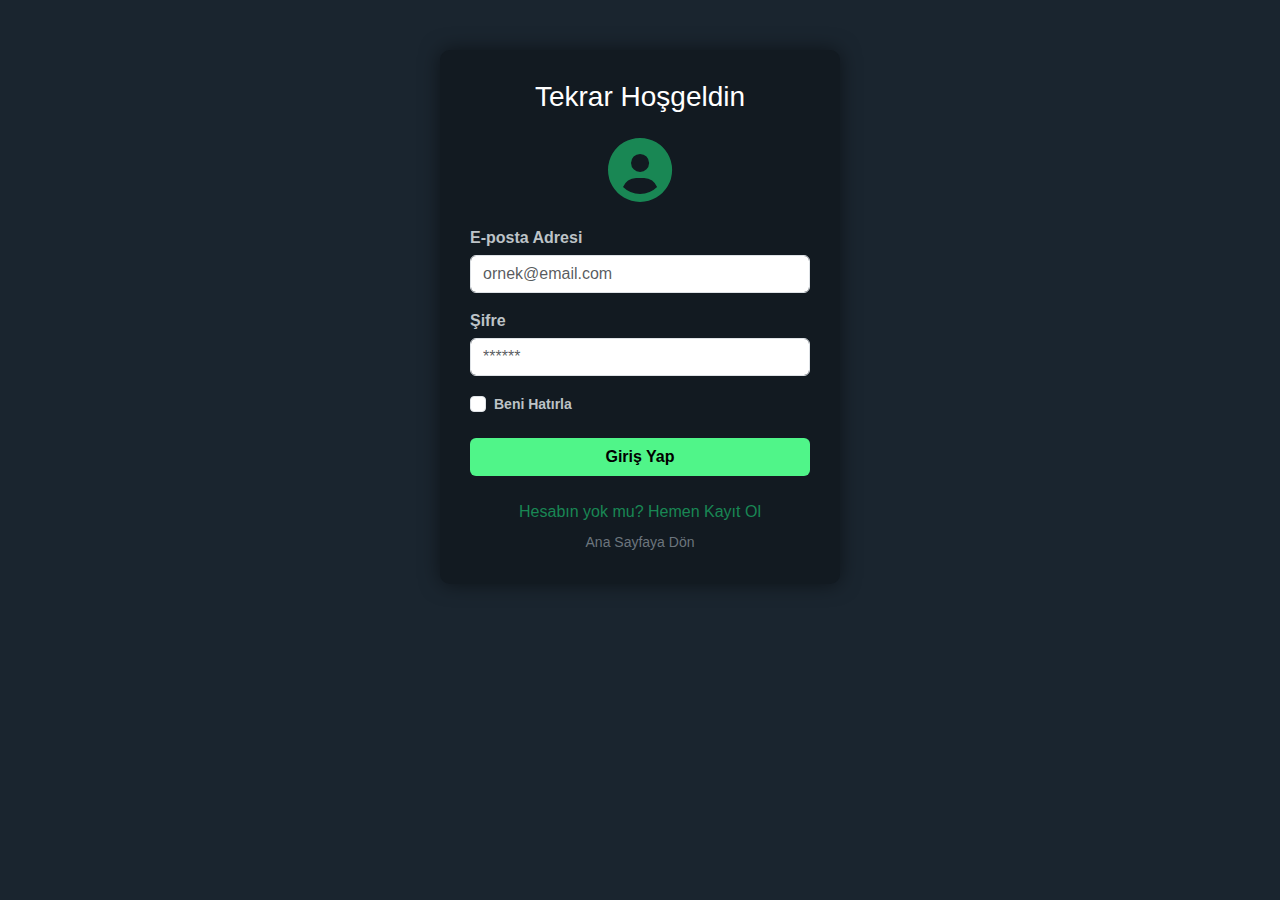
<file: giris.html>
<!DOCTYPE html>
<html lang="tr">
<head>
    <meta charset="UTF-8">
    <title>Giriş Yap - Gekkotari</title>
    <link href="https://cdn.jsdelivr.net/npm/bootstrap@5.3.0/dist/css/bootstrap.min.css" rel="stylesheet">
    <link rel="stylesheet" href="https://cdnjs.cloudflare.com/ajax/libs/font-awesome/6.0.0/css/all.min.css">
    <link rel="stylesheet" href="style.css">
</head>
<body>
    <div class="container">
        <div class="auth-container">
            <h3 class="text-center mb-4 text-white">Tekrar Hoşgeldin</h3>
            
            <div class="text-center mb-4">
                <i class="fas fa-user-circle fa-4x text-success"></i>
            </div>

            <form id="girisFormu">
                <div class="mb-3">
                    <label class="form-label">E-posta Adresi</label>
                    <input type="text" id="email" class="form-control custom-input" placeholder="ornek@email.com">
                </div>
                <div class="mb-3">
                    <label class="form-label">Şifre</label>
                    <input type="password" id="sifre" class="form-control custom-input" placeholder="******">
                </div>
                
                <div class="d-flex justify-content-between mb-3">
                    <div class="form-check">
                        <input type="checkbox" class="form-check-input" id="rememberMe">
                        <label class="form-check-label small" for="rememberMe" style="color: #bdc3c7;">Beni Hatırla</label>
                    </div>
                </div>

                <button type="submit" class="btn btn-primary-custom w-100">Giriş Yap</button>
            </form>

            <div class="mt-4 text-center">
                <a href="kayit.html" class="text-decoration-none text-success">Hesabın yok mu? Hemen Kayıt Ol</a>
                <br>
                <a href="index.html" class="text-secondary text-decoration-none small mt-2 d-inline-block">Ana Sayfaya Dön</a>
            </div>
        </div>
    </div>

    <script src="https://ajax.googleapis.com/ajax/libs/jquery/3.5.1/jquery.min.js"></script>
    <script src="https://cdn.jsdelivr.net/npm/bootstrap@5.3.0/dist/js/bootstrap.bundle.min.js"></script>

    <script>
        $(document).ready(function(){
            // Butona basınca burası çalışacak
            $("#girisFormu").submit(function(event){
                event.preventDefault(); // Sayfa yenilenmesini durdur

                // Değerleri al
                var email = $("#email").val().trim(); 
                var sifre = $("#sifre").val().trim();

                // 1. KUTULAR BOŞ MU? (Elle kontrol ediyoruz)
                if (email === "" || sifre === "") {
                    alert("Lütfen e-posta ve şifre alanlarını doldurun!");
                    return; // Kod burada dursun
                }

                // 2. ADMİN KONTROLÜ
                if (email === "admin@gekkotari.com" && sifre === "20077002") {
                    var adminKullanici = { kadi: "Yönetici", email: email, rol: "admin" };
                    localStorage.setItem("aktifOturum", JSON.stringify(adminKullanici));
                    alert("Yönetici girişi başarılı. Yönlendiriliyorsunuz...");
                    window.location.href = "index.html"; 
                    return; 
                }

                // 3. HESAP KONTROLÜ
                var kullanicilar = JSON.parse(localStorage.getItem("kullanicilar")) || [];
                
                // E-posta listede var mı?
                var bulunanKullanici = kullanicilar.find(k => k.email === email);

                if (!bulunanKullanici) {
                    // --- İŞTE BEKLEDİĞİN UYARI ---
                    alert("Böyle bir hesap bulunamadı! Lütfen e-postayı kontrol edin veya Kayıt Olun.");
                } else {
                    // E-posta doğru, Şifre doğru mu?
                    if (bulunanKullanici.sifre === sifre) {
                        localStorage.setItem("aktifOturum", JSON.stringify(bulunanKullanici));
                        alert("Giriş Başarılı! Hoşgeldin " + bulunanKullanici.kadi);
                        window.location.href = "index.html";
                    } else {
                        alert("Girdiğin şifre hatalı!");
                    }
                }
            });
        });
    </script>
</body>
</html>
</file>
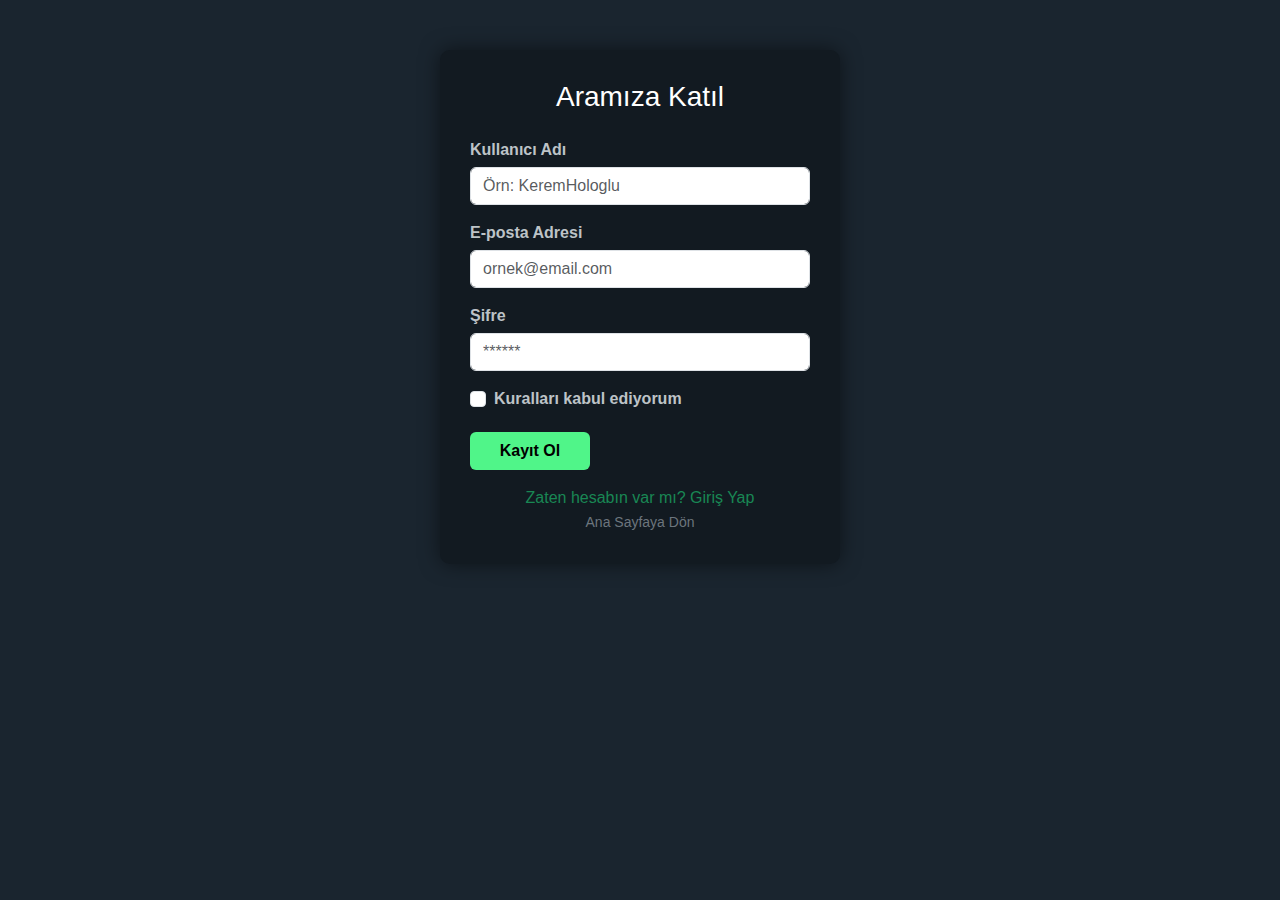
<file: kayit.html>
<!DOCTYPE html>
<html lang="tr">
<head>
    <meta charset="UTF-8">
    <title>Kayıt Ol - Gekkotari</title>
    <link href="https://cdn.jsdelivr.net/npm/bootstrap@5.3.0/dist/css/bootstrap.min.css" rel="stylesheet">
    <link rel="stylesheet" href="style.css">
</head>
<body>
    <div class="container">
        <div class="auth-container">
            <h3 class="text-center mb-4 text-white">Aramıza Katıl</h3>
            
            <form id="kayitFormu">
                <div class="mb-3">
                    <label class="form-label">Kullanıcı Adı</label>
                    <input type="text" id="kAdi" class="form-control custom-input" placeholder="Örn: KeremHologlu" required>
                </div>
                <div class="mb-3">
                    <label class="form-label">E-posta Adresi</label>
                    <input type="email" id="email" class="form-control custom-input" placeholder="ornek@email.com" required>
                </div>
                <div class="mb-3">
                    <label class="form-label">Şifre</label>
                    <input type="password" id="sifre" class="form-control custom-input" placeholder="******" required>
                </div>
                <div class="mb-3 form-check">
                    <input type="checkbox" class="form-check-input" id="kurallar">
                    <label class="form-check-label" for="kurallar">Kuralları kabul ediyorum</label>
                </div>
                
                <button type="submit" class="btn btn-primary-custom">Kayıt Ol</button>
            </form>

            <div class="mt-3 text-center">
                <a href="giris.html" class="text-decoration-none text-success">Zaten hesabın var mı? Giriş Yap</a>
                <br>
                <a href="index.html" class="text-secondary text-decoration-none small">Ana Sayfaya Dön</a>
            </div>
        </div>
    </div>

    <script src="https://ajax.googleapis.com/ajax/libs/jquery/3.5.1/jquery.min.js"></script>
    <script src="https://cdn.jsdelivr.net/npm/bootstrap@5.3.0/dist/js/bootstrap.bundle.min.js"></script>

    <script>
        $(document).ready(function(){
            $("#kayitFormu").submit(function(event){
                event.preventDefault();

                var kAdi = $("#kAdi").val();
                var email = $("#email").val();
                var sifre = $("#sifre").val();
                var kuralKabul = $("#kurallar").is(":checked");

                if (!kuralKabul) {
                    alert("Lütfen kuralları kabul edin!");
                    return;
                }

                // 1. Mevcut kullanıcı listesini al (yoksa boş liste oluştur)
                var kullanicilar = JSON.parse(localStorage.getItem("kullanicilar")) || [];

                // 2. Bu e-posta daha önce alınmış mı kontrol et
                var varMi = kullanicilar.find(k => k.email === email);
                if (varMi) {
                    alert("Bu e-posta adresi zaten kayıtlı!");
                    return;
                }

                // 3. Yeni kullanıcıyı listeye ekle
                var yeniKullanici = {
                    kadi: kAdi,
                    email: email,
                    sifre: sifre
                };
                kullanicilar.push(yeniKullanici);

                // 4. Listeyi tekrar hafızaya kaydet
                localStorage.setItem("kullanicilar", JSON.stringify(kullanicilar));

                alert("Kayıt Başarılı! Şimdi giriş yapabilirsin.");
                window.location.href = "giris.html";
            });
        });
    </script>
</body>
</html>
</file>
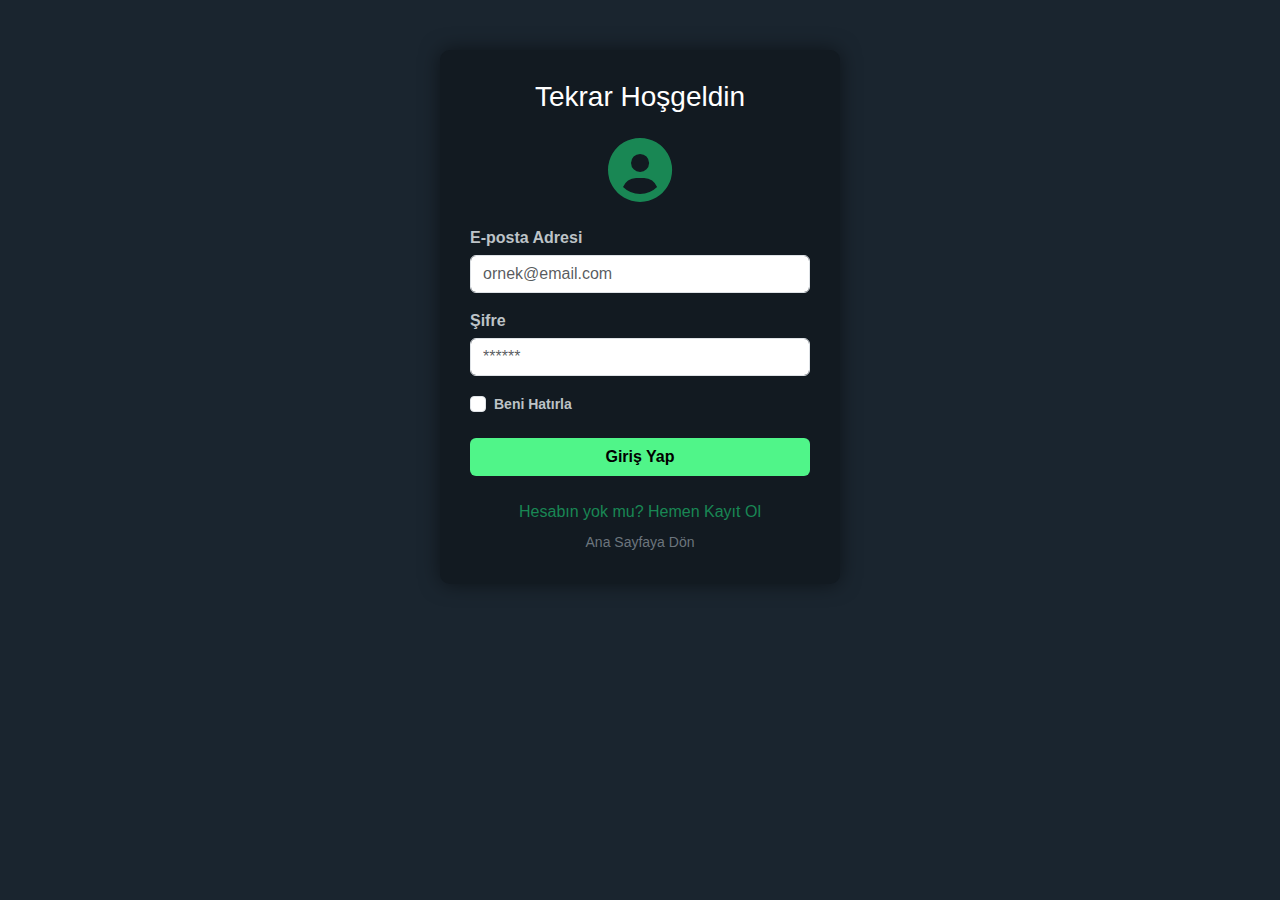
<file: kutuphane.html>
<!DOCTYPE html>
<html lang="tr">
<head>
    <meta charset="UTF-8">
    <title>Kütüphanem - Gekkotari</title>
    <link href="https://cdn.jsdelivr.net/npm/bootstrap@5.3.0/dist/css/bootstrap.min.css" rel="stylesheet">
    <link rel="stylesheet" href="https://cdnjs.cloudflare.com/ajax/libs/font-awesome/6.0.0/css/all.min.css">
    <link rel="stylesheet" href="style.css">
</head>
<body>

    <header>
        <div class="container">
            <a class="navbar-brand" href="index.html"><i class="fas fa-arrow-left"></i> Ana Sayfaya Dön</a>
        </div>
    </header>

    <main class="container my-5">
        <div class="d-flex justify-content-between align-items-center mb-4 border-bottom border-secondary pb-2">
            <h2 class="text-warning mb-0">
                <i class="fas fa-layer-group"></i> Oyun Kütüphanem
            </h2>
            <button onclick="window.herSeyisil()" class="btn btn-sm btn-outline-danger">
                <i class="fas fa-trash-alt"></i> Listeyi Tamamen Temizle
            </button>
        </div>
        
        <div class="row" id="kutuphaneListesi">
            </div>

        <div id="bosUyari" class="alert alert-secondary d-none">
            <i class="fas fa-info-circle"></i> Henüz kütüphanene oyun eklemedin. <a href="kategori.html?tur=Aksiyon" class="alert-link">Oyunlara göz at!</a>
        </div>
    </main>

    <script src="https://cdn.jsdelivr.net/npm/bootstrap@5.3.0/dist/js/bootstrap.bundle.min.js"></script>

    <script>
        document.addEventListener('DOMContentLoaded', function() {
            var aktifOturum = localStorage.getItem("aktifOturum");
            if(!aktifOturum) {
                alert("Kütüphaneni görmek için giriş yapmalısın!");
                window.location.href = "giris.html";
                return;
            }
            kutuphaneyiGoster();
        });

        function kutuphaneyiGoster() {
            var aktifKullanici = JSON.parse(localStorage.getItem("aktifOturum"));
            var ozelAnahtar = "kutuphane_" + aktifKullanici.kadi;
            
            var kutuphane = JSON.parse(localStorage.getItem(ozelAnahtar)) || [];
            var listeAlani = document.getElementById("kutuphaneListesi");
            var bosUyari = document.getElementById("bosUyari");

            listeAlani.innerHTML = ""; 

            if (kutuphane.length === 0) {
                bosUyari.classList.remove("d-none");
            } else {
                bosUyari.classList.add("d-none");
            }

            kutuphane.forEach(function(oyun, index) {
                var html = `
                    <div class="col-12 mb-3">
                        <div class="card bg-dark border-secondary text-white">
                            <div class="row g-0 align-items-center">
                                <div class="col-md-2">
                                    <img src="https://via.placeholder.com/150x150/2c3e50/50F589?text=${oyun.resim}" class="img-fluid rounded-start w-100" style="height: 100px; object-fit: cover;">
                                </div>
                                <div class="col-md-8">
                                    <div class="card-body">
                                        <h5 class="card-title text-success">${oyun.ad}</h5>
                                        <p class="card-text text-muted small">${oyun.tur} Kategorisi</p>
                                    </div>
                                </div>
                                <div class="col-md-2 text-center p-3">
                                    <a href="oyun.html" class="btn btn-success btn-sm w-100 mb-2">
                                        <i class="fas fa-play"></i> Oyna
                                    </a>
                                    
                                    <button onclick="window.oyunuSil(${index})" class="btn btn-outline-danger btn-sm w-100">
                                        <i class="fas fa-trash"></i> Kaldır
                                    </button>
                                </div>
                            </div>
                        </div>
                    </div>
                `;
                listeAlani.innerHTML += html;
            });
        }

        window.oyunuSil = function(siraNumarasi) {
            if(confirm("Bu oyunu silmek istediğine emin misin?")) {
                var aktifKullanici = JSON.parse(localStorage.getItem("aktifOturum"));
                var ozelAnahtar = "kutuphane_" + aktifKullanici.kadi;
                
                var kutuphane = JSON.parse(localStorage.getItem(ozelAnahtar)) || [];
                kutuphane.splice(siraNumarasi, 1);
                
                localStorage.setItem(ozelAnahtar, JSON.stringify(kutuphane));
                kutuphaneyiGoster();
            }
        };

        window.herSeyisil = function() {
            if(confirm("TÜM kütüphanen silinecek. Emin misin?")) {
                var aktifKullanici = JSON.parse(localStorage.getItem("aktifOturum"));
                var ozelAnahtar = "kutuphane_" + aktifKullanici.kadi;
                
                localStorage.removeItem(ozelAnahtar);
                kutuphaneyiGoster();
            }
        };
    </script>
</body>
</html>
</file>
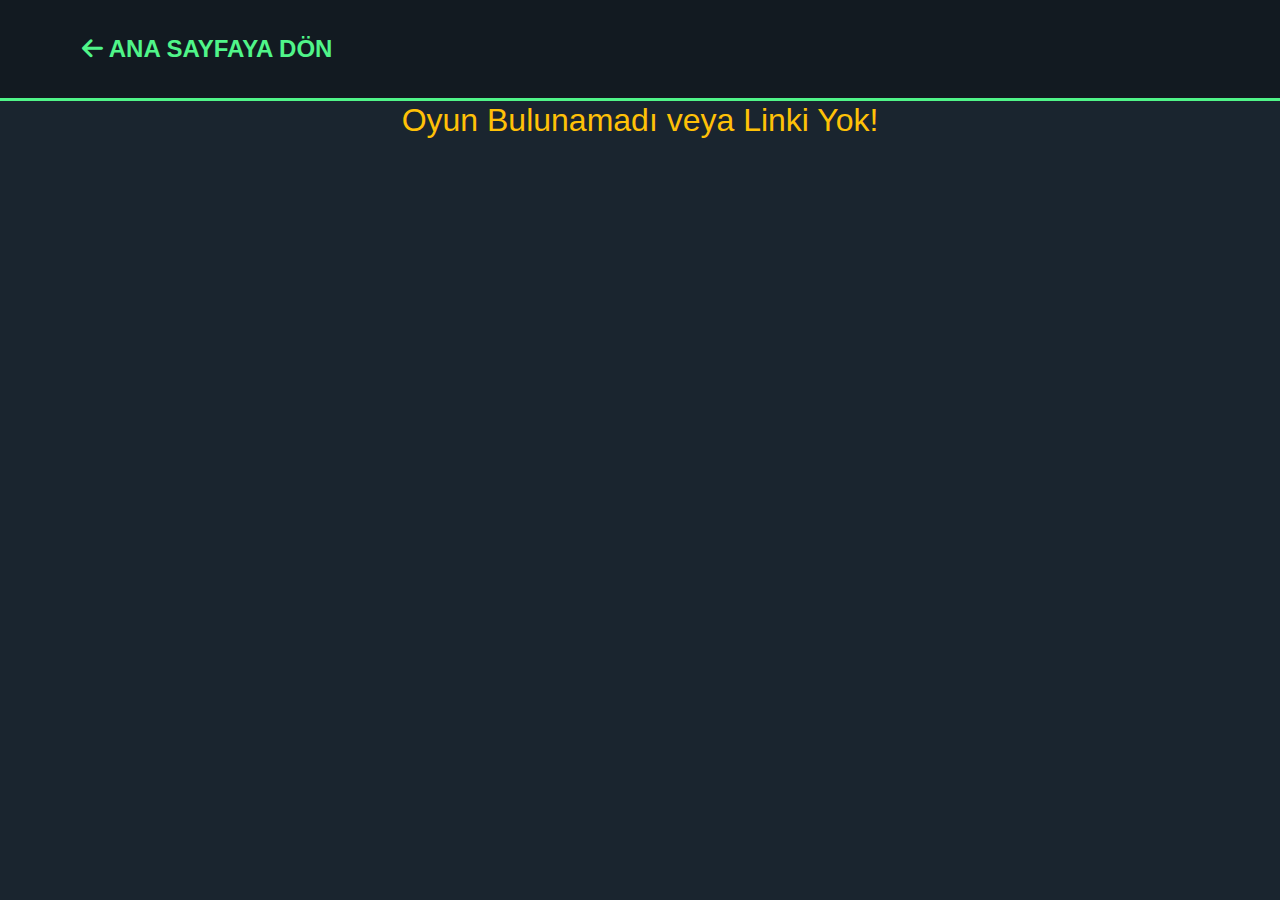
<file: oyun.html>
<!DOCTYPE html>
<html lang="tr">
<head>
    <meta charset="UTF-8">
    <title>Oyna - Gekkotari</title>
    <link href="https://cdn.jsdelivr.net/npm/bootstrap@5.3.0/dist/css/bootstrap.min.css" rel="stylesheet">
    <link rel="stylesheet" href="https://cdnjs.cloudflare.com/ajax/libs/font-awesome/6.0.0/css/all.min.css">
    <link rel="stylesheet" href="style.css">
    <style>
        #oyunCercevesi {
            width: 100%;
            height: 85vh;
            border: none;
            border-radius: 10px;
            background-color: #000;
            box-shadow: 0 0 20px rgba(80, 245, 137, 0.2);
            display: none;
        }
        /* Yılan Oyunu Stili */
        #yerelOyunAlani { display: none; }
        canvas { display: block; margin: 0 auto; border: 2px solid #50F589; background-color: #000; }
    </style>
</head>
<body>

    <header>
        <div class="container py-3">
            <a class="navbar-brand text-white" href="index.html"><i class="fas fa-arrow-left"></i> Ana Sayfaya Dön</a>
        </div>
    </header>

    <main class="container-fluid px-4">
        <div class="text-center mb-3">
            <h2 id="oyunBaslik" class="text-warning">Yükleniyor...</h2>
        </div>
        
        <div class="row justify-content-center">
            <div class="col-12 col-lg-10">
                <iframe id="oyunCercevesi" src="" allowfullscreen></iframe>

                <div id="yerelOyunAlani" class="text-center">
                    <div class="d-flex justify-content-center gap-4 mb-3">
                        <h4 class="text-white">Puan: <span id="skor" class="text-success">0</span></h4>
                        <h4 class="text-white">En Yüksek: <span id="enYuksek" class="text-warning">0</span></h4>
                    </div>
                    <canvas id="oyunTahtasi" width="400" height="400"></canvas>
                    <p class="text-muted mt-3">WASD veya Ok Tuşları ile oyna</p>
                    <button onclick="location.reload()" class="btn btn-primary-custom">Yeniden Başlat</button>
                </div>
            </div>
        </div>
    </main>

    <script>
        document.addEventListener('DOMContentLoaded', function() {
            const urlParams = new URLSearchParams(window.location.search);
            const gelenOyunAdi = urlParams.get('ad');
            const tumOyunlar = JSON.parse(localStorage.getItem("tumOyunlar")) || [];
            
            // Oyunu Bul
            let bulunanOyun = tumOyunlar.find(oyun => oyun.ad === gelenOyunAdi);

            // Eğer bulamazsa ve isim 'Yılan' içeriyorsa varsayılan yap
            if(!bulunanOyun && gelenOyunAdi && gelenOyunAdi.includes("Yılan")) {
                bulunanOyun = { ad: "Yılan Oyunu", link: "yerel" };
            }

            if (bulunanOyun) {
                document.getElementById("oyunBaslik").innerText = bulunanOyun.ad;
                document.title = bulunanOyun.ad + " - Gekkotari";
                
                if (bulunanOyun.link === "yerel") {
                    // YILAN MODU
                    document.getElementById("yerelOyunAlani").style.display = "block";
                    baslatYilanOyunu();
                } else {
                    // IFRAME MODU (GitHub'da çalışır!)
                    const iframe = document.getElementById("oyunCercevesi");
                    iframe.src = bulunanOyun.link;
                    iframe.style.display = "block";
                }
            } else {
                document.getElementById("oyunBaslik").innerText = "Oyun Bulunamadı veya Linki Yok!";
            }
        });

        // --- Yılan Oyunu Mantığı ---
        function baslatYilanOyunu() {
            const canvas = document.getElementById("oyunTahtasi");
            const ctx = canvas.getContext("2d");
            let hiz=7, tileCount=20, tileSize=canvas.width/tileCount-2;
            let headX=10, headY=10, xHiz=0, yHiz=0, elmaX=5, elmaY=5;
            let yilanParcalari=[], kuyruk=2, skor=0, yonDegisti=false;

            document.addEventListener("keydown", tusBasildi);
            setInterval(oyunuCiz, 1000/hiz);

            function oyunuCiz() {
                headX+=xHiz; headY+=yHiz; yonDegisti=false;
                if(headX<0||headX>=tileCount||headY<0||headY>=tileCount) return reset();
                for(let p of yilanParcalari) if(p.x===headX && p.y===headY && kuyruk>2) return reset();
                
                ctx.fillStyle="black"; ctx.fillRect(0,0,canvas.width,canvas.height);
                ctx.fillStyle="lime";
                for(let p of yilanParcalari) ctx.fillRect(p.x*tileCount, p.y*tileCount, tileSize, tileSize);
                yilanParcalari.push({x:headX, y:headY});
                while(yilanParcalari.length>kuyruk) yilanParcalari.shift();

                if(elmaX===headX && elmaY===headY) {
                    kuyruk++; skor+=10; 
                    elmaX=Math.floor(Math.random()*tileCount); 
                    elmaY=Math.floor(Math.random()*tileCount);
                    document.getElementById("skor").innerText = skor;
                }
                ctx.fillStyle="red"; ctx.fillRect(elmaX*tileCount, elmaY*tileCount, tileSize, tileSize);
            }
            function reset() { xHiz=0; yHiz=0; headX=10; headY=10; kuyruk=2; skor=0; yilanParcalari=[]; document.getElementById("skor").innerText=0; }
            function tusBasildi(e) {
                if([37,38,39,40,65,87,68,83].indexOf(e.keyCode)>-1) e.preventDefault();
                if(yonDegisti) return;
                if((e.keyCode==37||e.keyCode==65) && xHiz!=1) {xHiz=-1; yHiz=0; yonDegisti=true;}
                if((e.keyCode==38||e.keyCode==87) && yHiz!=1) {xHiz=0; yHiz=-1; yonDegisti=true;}
                if((e.keyCode==39||e.keyCode==68) && xHiz!=-1) {xHiz=1; yHiz=0; yonDegisti=true;}
                if((e.keyCode==40||e.keyCode==83) && yHiz!=-1) {xHiz=0; yHiz=1; yonDegisti=true;}
            }
        }
        document.getElementById("enYuksek").innerText = localStorage.getItem("snakeEnYuksek") || 0;
    </script>
</body>
</html>
</file>
<file: style.css>
/* style.css */
:root {
    --primary-color: #50F589;
    --bg-dark: #1a252f;
    --bg-darker: #121a21;
    --text-light: #FFFFFF;
    --sidebar-width: 250px;
}

body {
    background-color: var(--bg-dark);
    color: var(--text-light);
    font-family: 'Segoe UI', Tahoma, Geneva, Verdana, sans-serif;
}

/* Semantik Header */
header {
    background-color: var(--bg-darker);
    padding: 15px 0;
    border-bottom: 3px solid var(--primary-color);
}

.navbar-brand {
    font-weight: bold;
    color: var(--primary-color) !important;
    font-size: 1.5rem;
    text-transform: uppercase;
}

/* Arama Çubuğu */
.search-container {
    position: relative;
}
.search-input {
    background-color: #34495e;
    border: none;
    color: white;
    padding: 8px 15px;
    border-radius: 20px;
    width: 100%;
}
.search-btn {
    position: absolute;
    right: 10px;
    top: 50%;
    transform: translateY(-50%);
    color: #bdc3c7;
    background: none;
    border: none;
}

/* Nav Linkleri */
.nav-link {
    color: #bdc3c7 !important;
    font-weight: 600;
    transition: color 0.3s;
}
.nav-link:hover {
    color: var(--primary-color) !important;
}
.dropdown:hover .dropdown-menu {
    display: block;
    margin-top: 0;
}

/* Oyun Kartları */
.game-card {
    background-color: #34495e;
    border-radius: 5px;
    overflow: hidden;
    margin-bottom: 20px;
    transition: transform 0.2s;
    cursor: pointer;
    border: 1px solid #465a6e;
}
.game-card:hover {
    transform: translateY(-5px);
    box-shadow: 0 5px 15px rgba(80, 245, 137, 0.2);
    border-color: var(--primary-color);
}
.game-thumb {
    width: 100%;
    height: 140px;
    object-fit: cover;
}
.game-info {
    padding: 10px;
}
.game-title {
    font-size: 0.9rem;
    font-weight: bold;
    margin: 0;
}
.game-category {
    font-size: 0.75rem;
    color: #95a5a6;
}

/* Giriş/Kayıt Formları */
.auth-container {
    max-width: 400px;
    margin: 50px auto;
    background-color: var(--bg-darker);
    padding: 30px;
    border-radius: 10px;
    box-shadow: 0 0 20px rgba(0,0,0,0.5);
}
.custom-input:focus {
    background-color: #e9ecef !important;
    border-color: var(--primary-color) !important;
    box-shadow: 0 0 5px rgba(80, 245, 137, 0.5);
}
.btn-primary-custom {
    background-color: var(--primary-color);
    color: #000;
    font-weight: bold;
    width: auto; /* Doğrusu bu */
    min-width: 120px; /* Giriş yap butonuyla eşit boyda durması için */
    text-align: center;
}
.btn-primary-custom:hover {
    background-color: #3dd675;
}

/* Admin Paneli */
.admin-sidebar {
    height: 100vh;
    background-color: var(--bg-darker);
    border-right: 1px solid #333;
}
.admin-content {
    padding: 20px;
}
.table-dark {
    background-color: #34495e;
}

footer {
    background-color: var(--bg-darker);
    padding: 20px 0;
    margin-top: 50px;
    text-align: center;
    border-top: 1px solid #333;
    font-size: 0.8rem;
    color: #7f8c8d;
}
/* Form etiketlerinin rengini açmak için */
label, .form-label {
    color: #bdc3c7 !important; /* Açık beyaz/gri renk */
    margin-bottom: 5px;
    font-weight: 600;
}

/* "Kuralları kabul ediyorum" yazısını da düzeltelim */
.form-check-label {
    color: #bdc3c7 !important;
}
/* style.css EN ALTA EKLE */

/* 1. Menünün altta kalmasını engellemek için (Z-Index Ayarı) */
header {
    position: relative;
    z-index: 2000; /* Navbar'dan daha yüksek bir sayı verdik */
}

/* 2. Kullanıcı butonunun arka planını düzeltmek için */
#userMenu {
    background-color: #212529; /* Koyu gri */
    border: 1px solid #495057;
    color: white;
}

#userMenu:hover, #userMenu:focus {
    background-color: #50F589; /* Logodaki yeşil renk */
    color: black;
    border-color: #50F589;
}

/* 3. Dropdown menüsünün tam oturması için */
.dropdown-menu {
    margin-top: 10px !important; /* Butondan biraz aşağıda dursun */
    border: 1px solid #495057;
}
</file>
